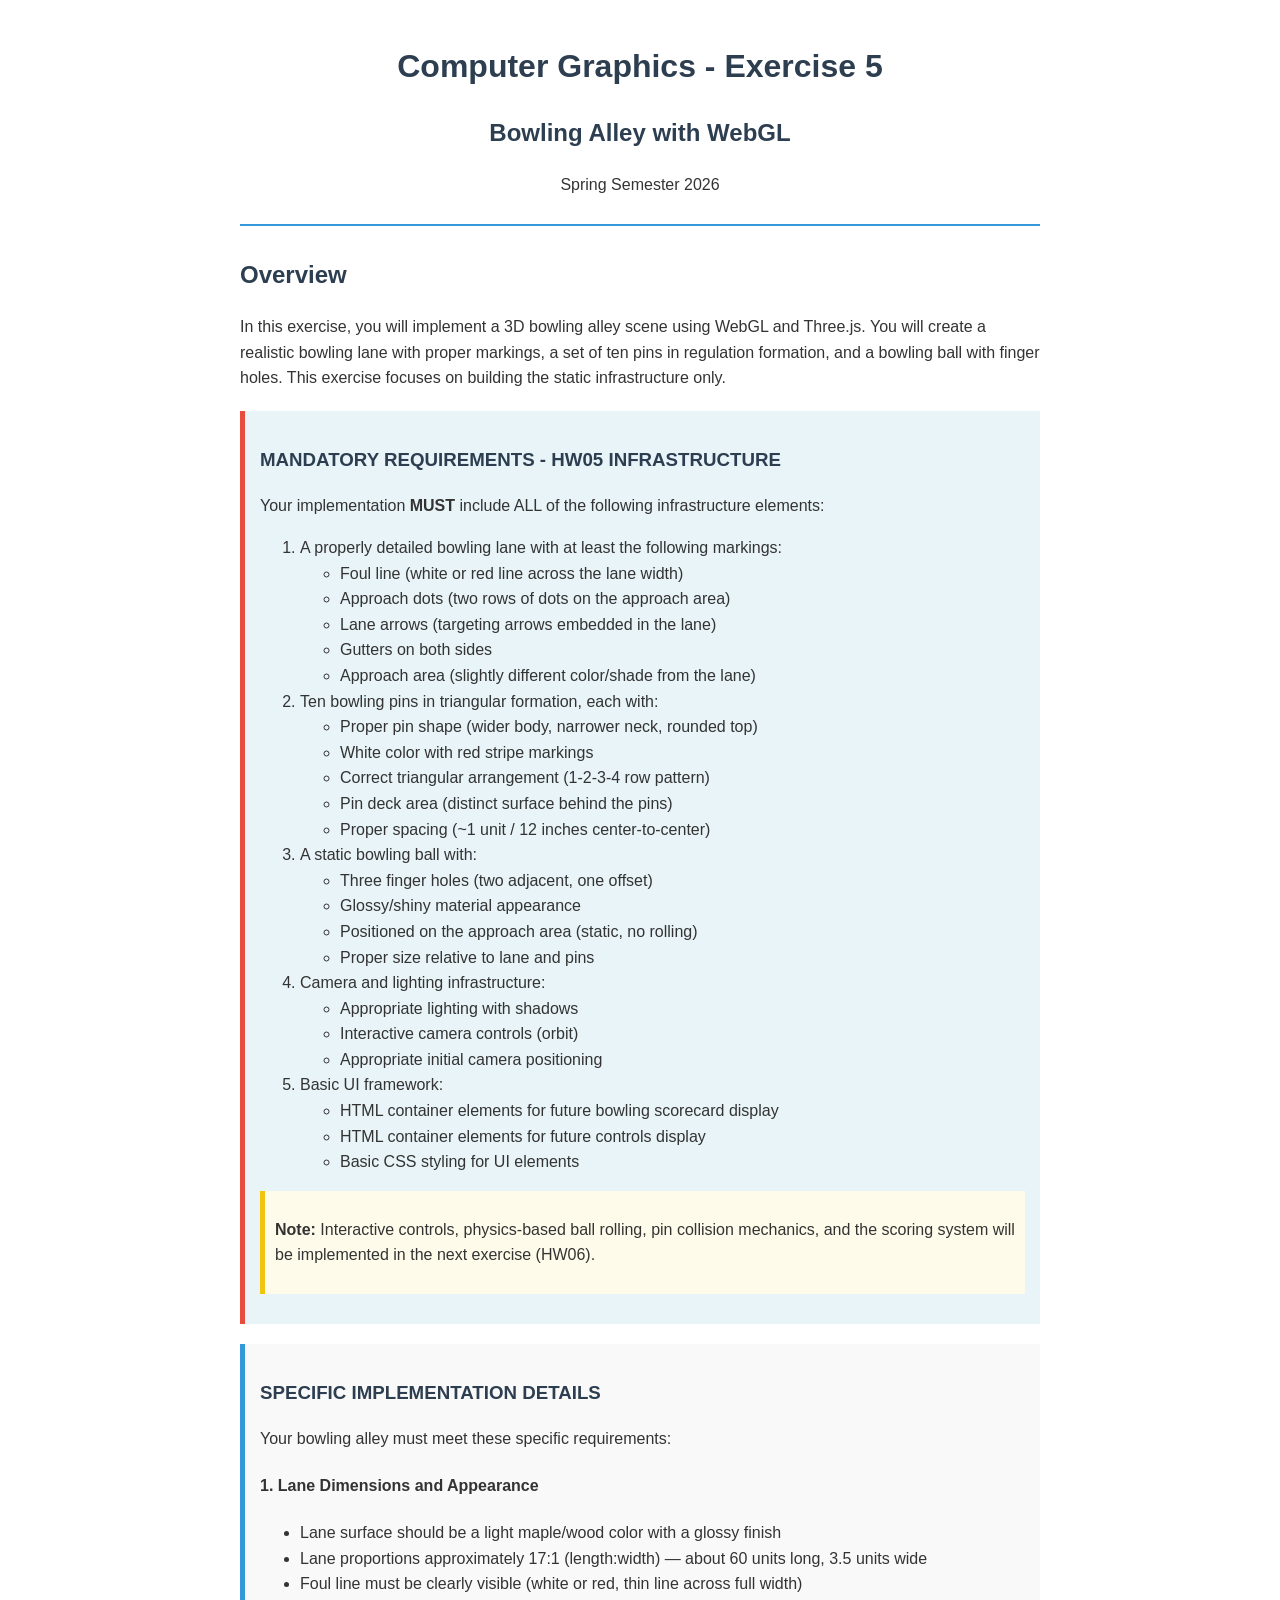
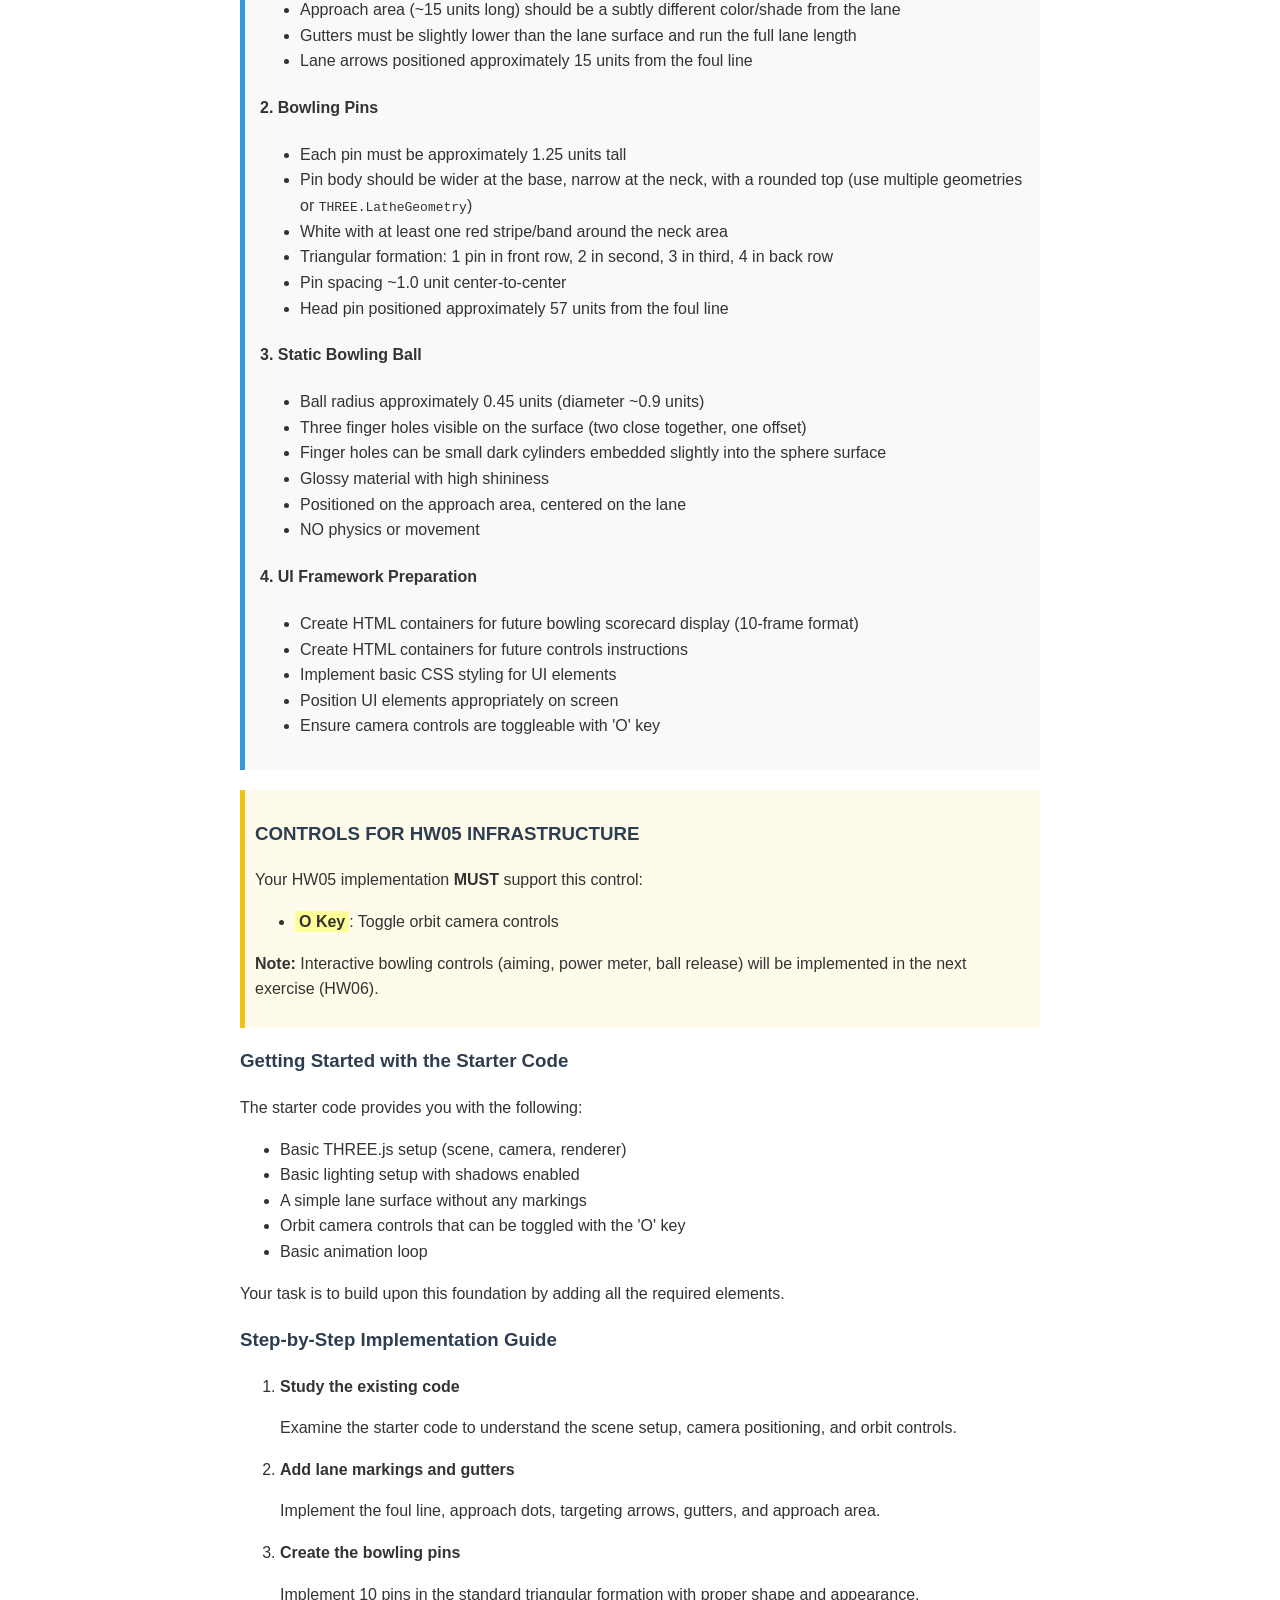
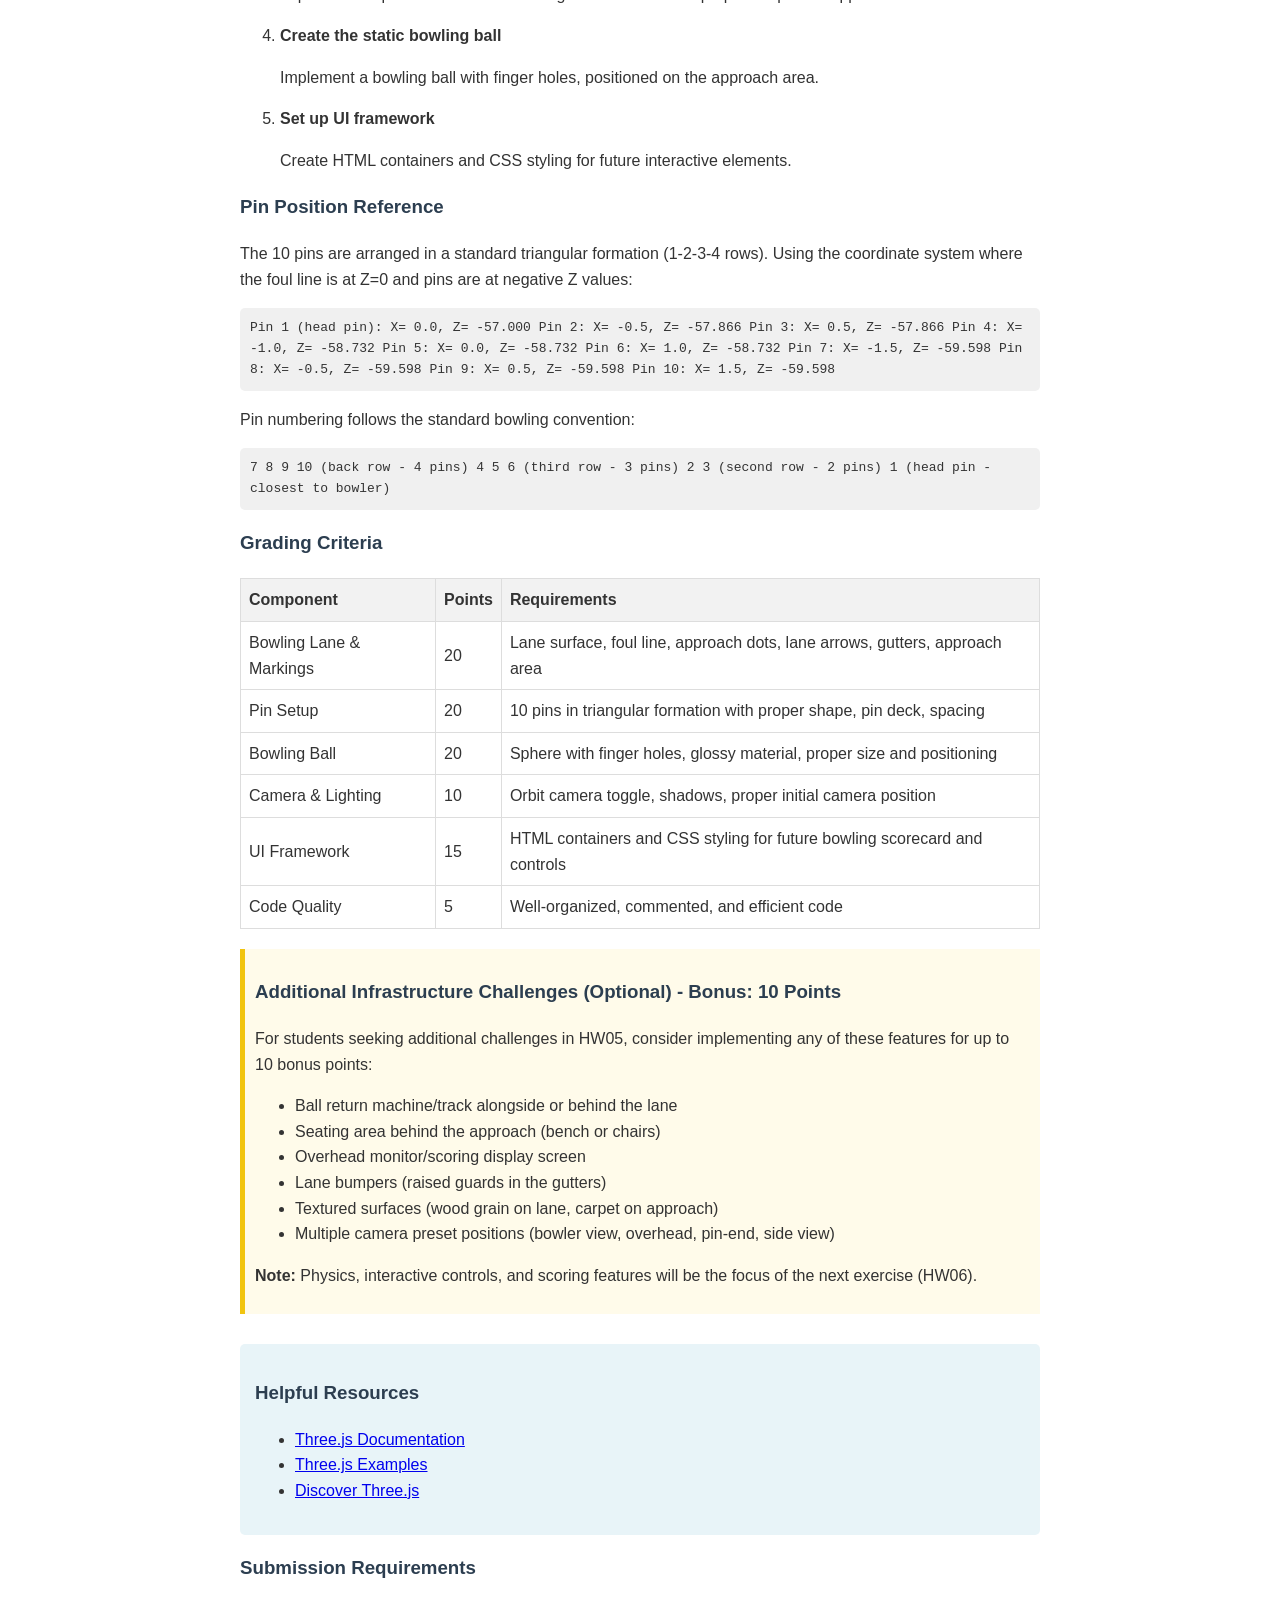
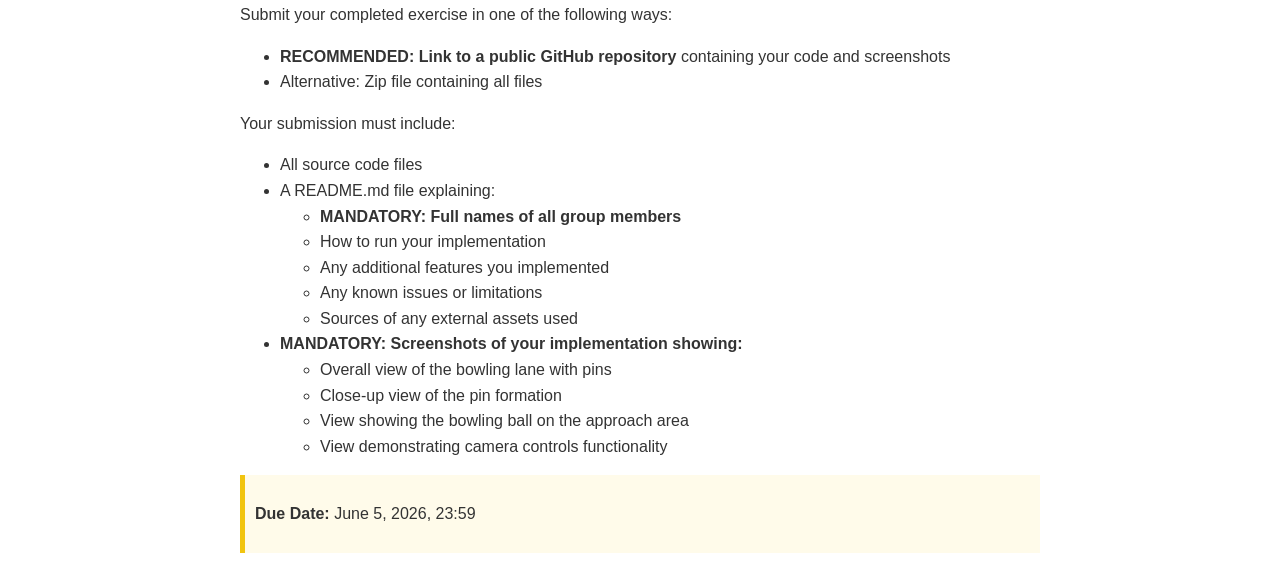
<file: bowling_exercise_instructions.html>
<!DOCTYPE html>
<html>
<head>
    <meta charset="UTF-8">
    <title>Computer Graphics - Exercise 5 - Bowling Alley with WebGL</title>
    <style>
        body {
            font-family: 'Arial', sans-serif;
            line-height: 1.6;
            max-width: 800px;
            margin: 0 auto;
            padding: 20px;
            color: #333;
        }
        h1, h2, h3 {
            color: #2c3e50;
        }
        .header {
            text-align: center;
            margin-bottom: 30px;
            border-bottom: 2px solid #3498db;
            padding-bottom: 10px;
        }
        .instructions {
            background-color: #f9f9f9;
            border-left: 5px solid #3498db;
            padding: 15px;
            margin: 20px 0;
        }
        .mandatory {
            background-color: #e8f4f8;
            border-left: 5px solid #e74c3c;
            padding: 15px;
            margin: 20px 0;
        }
        .code {
            font-family: monospace;
            background-color: #f0f0f0;
            padding: 10px;
            border-radius: 5px;
            overflow-x: auto;
            margin: 10px 0;
        }
        img {
            max-width: 100%;
            height: auto;
            display: block;
            margin: 20px auto;
            border: 1px solid #ddd;
        }
        .note {
            background-color: #fffbea;
            border-left: 5px solid #f1c40f;
            padding: 10px;
            margin: 15px 0;
        }
        .resources {
            background-color: #e8f4f8;
            padding: 15px;
            border-radius: 5px;
            margin-top: 30px;
        }
        table {
            width: 100%;
            border-collapse: collapse;
            margin: 20px 0;
        }
        th, td {
            border: 1px solid #ddd;
            padding: 8px;
            text-align: left;
        }
        th {
            background-color: #f2f2f2;
        }
        .highlight {
            background-color: #FFFF99;
            font-weight: bold;
            padding: 2px 4px;
        }
        .pin-table {
            width: auto;
            margin: 10px 0;
        }
        .pin-table td {
            text-align: center;
            padding: 4px 10px;
            font-family: monospace;
        }
    </style>
</head>
<body>
    <div class="header">
        <h1>Computer Graphics - Exercise 5</h1>
        <h2>Bowling Alley with WebGL</h2>
        <p>Spring Semester 2026</p>
    </div>

    <h2>Overview</h2>
    <p>
        In this exercise, you will implement a 3D bowling alley scene using WebGL and Three.js.
        You will create a realistic bowling lane with proper markings, a set of ten pins in regulation formation,
        and a bowling ball with finger holes. This exercise focuses on building the static infrastructure only.
    </p>

    <div class="mandatory">
        <h3>MANDATORY REQUIREMENTS - HW05 INFRASTRUCTURE</h3>
        <p>Your implementation <strong>MUST</strong> include ALL of the following infrastructure elements:</p>
        <ol>
            <li>A properly detailed bowling lane with at least the following markings:
                <ul>
                    <li>Foul line (white or red line across the lane width)</li>
                    <li>Approach dots (two rows of dots on the approach area)</li>
                    <li>Lane arrows (targeting arrows embedded in the lane)</li>
                    <li>Gutters on both sides</li>
                    <li>Approach area (slightly different color/shade from the lane)</li>
                </ul>
            </li>
            <li>Ten bowling pins in triangular formation, each with:
                <ul>
                    <li>Proper pin shape (wider body, narrower neck, rounded top)</li>
                    <li>White color with red stripe markings</li>
                    <li>Correct triangular arrangement (1-2-3-4 row pattern)</li>
                    <li>Pin deck area (distinct surface behind the pins)</li>
                    <li>Proper spacing (~1 unit / 12 inches center-to-center)</li>
                </ul>
            </li>
            <li>A static bowling ball with:
                <ul>
                    <li>Three finger holes (two adjacent, one offset)</li>
                    <li>Glossy/shiny material appearance</li>
                    <li>Positioned on the approach area (static, no rolling)</li>
                    <li>Proper size relative to lane and pins</li>
                </ul>
            </li>
            <li>Camera and lighting infrastructure:
                <ul>
                    <li>Appropriate lighting with shadows</li>
                    <li>Interactive camera controls (orbit)</li>
                    <li>Appropriate initial camera positioning</li>
                </ul>
            </li>
            <li>Basic UI framework:
                <ul>
                    <li>HTML container elements for future bowling scorecard display</li>
                    <li>HTML container elements for future controls display</li>
                    <li>Basic CSS styling for UI elements</li>
                </ul>
            </li>
        </ol>
        <div class="note">
            <p><strong>Note:</strong> Interactive controls, physics-based ball rolling, pin collision mechanics, and the scoring system will be implemented in the next exercise (HW06).</p>
        </div>
    </div>

    <div class="instructions">
        <h3>SPECIFIC IMPLEMENTATION DETAILS</h3>
        <p>Your bowling alley must meet these specific requirements:</p>

        <h4>1. Lane Dimensions and Appearance</h4>
        <ul>
            <li>Lane surface should be a light maple/wood color with a glossy finish</li>
            <li>Lane proportions approximately 17:1 (length:width) &mdash; about 60 units long, 3.5 units wide</li>
            <li>Foul line must be clearly visible (white or red, thin line across full width)</li>
            <li>Approach area (~15 units long) should be a subtly different color/shade from the lane</li>
            <li>Gutters must be slightly lower than the lane surface and run the full lane length</li>
            <li>Lane arrows positioned approximately 15 units from the foul line</li>
        </ul>

        <h4>2. Bowling Pins</h4>
        <ul>
            <li>Each pin must be approximately 1.25 units tall</li>
            <li>Pin body should be wider at the base, narrow at the neck, with a rounded top (use multiple geometries or <code>THREE.LatheGeometry</code>)</li>
            <li>White with at least one red stripe/band around the neck area</li>
            <li>Triangular formation: 1 pin in front row, 2 in second, 3 in third, 4 in back row</li>
            <li>Pin spacing ~1.0 unit center-to-center</li>
            <li>Head pin positioned approximately 57 units from the foul line</li>
        </ul>

        <h4>3. Static Bowling Ball</h4>
        <ul>
            <li>Ball radius approximately 0.45 units (diameter ~0.9 units)</li>
            <li>Three finger holes visible on the surface (two close together, one offset)</li>
            <li>Finger holes can be small dark cylinders embedded slightly into the sphere surface</li>
            <li>Glossy material with high shininess</li>
            <li>Positioned on the approach area, centered on the lane</li>
            <li>NO physics or movement</li>
        </ul>

        <h4>4. UI Framework Preparation</h4>
        <ul>
            <li>Create HTML containers for future bowling scorecard display (10-frame format)</li>
            <li>Create HTML containers for future controls instructions</li>
            <li>Implement basic CSS styling for UI elements</li>
            <li>Position UI elements appropriately on screen</li>
            <li>Ensure camera controls are toggleable with 'O' key</li>
        </ul>
    </div>

    <div class="note">
        <h3>CONTROLS FOR HW05 INFRASTRUCTURE</h3>
        <p>
            Your HW05 implementation <strong>MUST</strong> support this control:
        </p>
        <ul>
            <li><span class="highlight">O Key</span>: Toggle orbit camera controls</li>
        </ul>
        <p>
            <strong>Note:</strong> Interactive bowling controls (aiming, power meter, ball release) will be implemented in the next exercise (HW06).
        </p>
    </div>

    <h3>Getting Started with the Starter Code</h3>
    <p>
        The starter code provides you with the following:
    </p>
    <ul>
        <li>Basic THREE.js setup (scene, camera, renderer)</li>
        <li>Basic lighting setup with shadows enabled</li>
        <li>A simple lane surface without any markings</li>
        <li>Orbit camera controls that can be toggled with the 'O' key</li>
        <li>Basic animation loop</li>
    </ul>

    <p>Your task is to build upon this foundation by adding all the required elements.</p>

    <h3>Step-by-Step Implementation Guide</h3>

    <ol>
        <li>
            <strong>Study the existing code</strong>
            <p>Examine the starter code to understand the scene setup, camera positioning, and orbit controls.</p>
        </li>
        <li>
            <strong>Add lane markings and gutters</strong>
            <p>Implement the foul line, approach dots, targeting arrows, gutters, and approach area.</p>
        </li>
        <li>
            <strong>Create the bowling pins</strong>
            <p>Implement 10 pins in the standard triangular formation with proper shape and appearance.</p>
        </li>
        <li>
            <strong>Create the static bowling ball</strong>
            <p>Implement a bowling ball with finger holes, positioned on the approach area.</p>
        </li>
        <li>
            <strong>Set up UI framework</strong>
            <p>Create HTML containers and CSS styling for future interactive elements.</p>
        </li>
    </ol>

    <h3>Pin Position Reference</h3>
    <p>The 10 pins are arranged in a standard triangular formation (1-2-3-4 rows). Using the coordinate system where the foul line is at Z=0 and pins are at negative Z values:</p>
    <div class="code">
Pin  1 (head pin):  X=  0.0,  Z= -57.000
Pin  2:             X= -0.5,  Z= -57.866
Pin  3:             X=  0.5,  Z= -57.866
Pin  4:             X= -1.0,  Z= -58.732
Pin  5:             X=  0.0,  Z= -58.732
Pin  6:             X=  1.0,  Z= -58.732
Pin  7:             X= -1.5,  Z= -59.598
Pin  8:             X= -0.5,  Z= -59.598
Pin  9:             X=  0.5,  Z= -59.598
Pin 10:             X=  1.5,  Z= -59.598
    </div>
    <p>Pin numbering follows the standard bowling convention:</p>
    <div class="code">
        7   8   9   10      (back row - 4 pins)
          4   5   6         (third row - 3 pins)
            2   3           (second row - 2 pins)
              1             (head pin - closest to bowler)
    </div>

    <h3>Grading Criteria</h3>
    <table>
        <tr>
            <th>Component</th>
            <th>Points</th>
            <th>Requirements</th>
        </tr>
        <tr>
            <td>Bowling Lane &amp; Markings</td>
            <td>20</td>
            <td>Lane surface, foul line, approach dots, lane arrows, gutters, approach area</td>
        </tr>
        <tr>
            <td>Pin Setup</td>
            <td>20</td>
            <td>10 pins in triangular formation with proper shape, pin deck, spacing</td>
        </tr>
        <tr>
            <td>Bowling Ball</td>
            <td>20</td>
            <td>Sphere with finger holes, glossy material, proper size and positioning</td>
        </tr>
        <tr>
            <td>Camera &amp; Lighting</td>
            <td>10</td>
            <td>Orbit camera toggle, shadows, proper initial camera position</td>
        </tr>
        <tr>
            <td>UI Framework</td>
            <td>15</td>
            <td>HTML containers and CSS styling for future bowling scorecard and controls</td>
        </tr>
        <tr>
            <td>Code Quality</td>
            <td>5</td>
            <td>Well-organized, commented, and efficient code</td>
        </tr>
    </table>

    <div class="note">
        <h3>Additional Infrastructure Challenges (Optional) - Bonus: 10 Points</h3>
        <p>For students seeking additional challenges in HW05, consider implementing any of these features for up to 10 bonus points:</p>
        <ul>
            <li>Ball return machine/track alongside or behind the lane</li>
            <li>Seating area behind the approach (bench or chairs)</li>
            <li>Overhead monitor/scoring display screen</li>
            <li>Lane bumpers (raised guards in the gutters)</li>
            <li>Textured surfaces (wood grain on lane, carpet on approach)</li>
            <li>Multiple camera preset positions (bowler view, overhead, pin-end, side view)</li>
        </ul>
        <p><strong>Note:</strong> Physics, interactive controls, and scoring features will be the focus of the next exercise (HW06).</p>
    </div>

    <div class="resources">
        <h3>Helpful Resources</h3>
        <ul>
            <li><a href="https://threejs.org/docs/">Three.js Documentation</a></li>
            <li><a href="https://threejs.org/examples/">Three.js Examples</a></li>
            <li><a href="https://discoverthreejs.com/">Discover Three.js</a></li>
        </ul>
    </div>

    <h3>Submission Requirements</h3>
    <p>
        Submit your completed exercise in one of the following ways:
    </p>
    <ul>
        <li><strong>RECOMMENDED: Link to a public GitHub repository</strong> containing your code and screenshots</li>
        <li>Alternative: Zip file containing all files</li>
    </ul>
    <p>
        Your submission must include:
    </p>
    <ul>
        <li>All source code files</li>
        <li>A README.md file explaining:
            <ul>
                <li><strong>MANDATORY: Full names of all group members</strong></li>
                <li>How to run your implementation</li>
                <li>Any additional features you implemented</li>
                <li>Any known issues or limitations</li>
                <li>Sources of any external assets used</li>
            </ul>
        </li>
        <li><strong>MANDATORY: Screenshots of your implementation showing:</strong>
            <ul>
                <li>Overall view of the bowling lane with pins</li>
                <li>Close-up view of the pin formation</li>
                <li>View showing the bowling ball on the approach area</li>
                <li>View demonstrating camera controls functionality</li>
            </ul>
        </li>
    </ul>

    <div class="note">
        <p><strong>Due Date:</strong> June 5, 2026, 23:59</p>
    </div>

</body>
</html>
</file>
